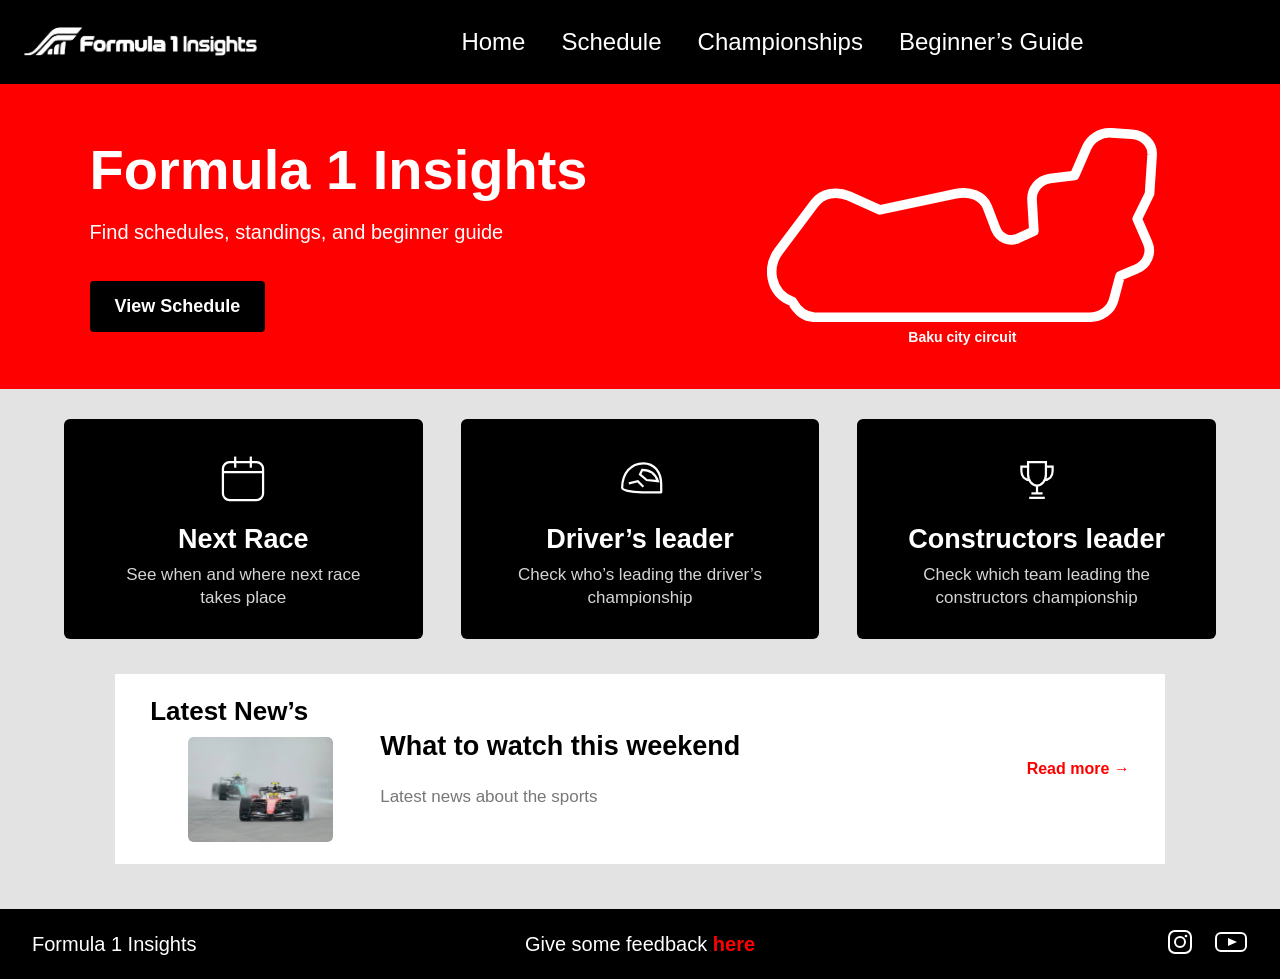
<file: index.html>
<!DOCTYPE html>
<html lang="en">
<head>
  <!--Shiv panchal
      ITEC 362-J10-->
  <meta charset="UTF-8">
  <meta name="viewport" content="width=device-width, initial-scale=1.0">
  <title>Formula 1 Insights</title>
  <link rel="stylesheet" href="style.css">
</head>

<body>

  <!-- Header -->
  <header class="site-header">

    <a class="logo" href="index.html">
      <img src="logo.png" alt="Formula 1 Insights">
    </a>

    <nav aria-label="Main navigation">
      <a class="active" href="index.html">Home</a>
      <a href="schedule.html">Schedule</a>
      <a href="championships.html">Championships</a>
      <a href="beginner-guide.html">Beginner’s Guide</a>
    </nav>

  </header>


  <!-- Main Content -->
  <main>

    <!-- Hero -->
    <section class="hero">

      <div class="hero-text">
        <h1>Formula 1 Insights</h1>

        <p>
          Find schedules, standings, and beginner guide
        </p>

        <a class="button button-dark" href="schedule.html">
          View Schedule
        </a>
      </div>


      <div class="hero-visual">

        <svg
          width="406"
          height="202"
          viewBox="0 0 406 202"
          fill="none"
          xmlns="http://www.w3.org/2000/svg"
        >
          <path
            d="M26.213 180.527C2.91256 171.574 -0.582505 144.716 12.6211 127.527L49.5134 78.4663C57.6686 67.7231 72.4255 65.2163 85.6291 70.946L117.473 85.2704L196.306 68.4393C211.451 65.2163 224.655 70.5879 229.315 82.0474L238.247 105.324C242.13 114.635 251.839 118.932 261.159 114.993L277.858 107.473L275.916 75.2433C275.139 64.142 282.906 54.4731 294.556 52.6825L320.187 49.4596L332.614 20.8109C336.885 10.7839 346.982 4.33797 358.632 5.05419L379.991 6.48662C392.03 7.20284 401.35 16.5136 400.961 27.615L398.243 68.4393L385.428 94.5812L396.301 119.649C400.961 130.392 395.525 142.21 384.263 146.865L367.564 154.027L360.962 178.737C358.244 189.48 347.759 197 335.332 197H49.9017C41.3583 197 32.8148 192.703 26.213 180.527Z"
            stroke="white"
            stroke-width="10"
            stroke-linecap="round"
            stroke-linejoin="round"
          />
        </svg>

        <p>Baku city circuit</p>

      </div>

    </section>


    <!-- Quick Update Cards -->
    <section class="quick-updates">

      <article class="info-card">

        <div class="card-icon">

          <!-- Calendar icon -->
          <svg
            width="52"
            height="52"
            viewBox="0 0 52 52"
            fill="none"
            xmlns="http://www.w3.org/2000/svg"
          >
            <rect
              x="8"
              y="10"
              width="36"
              height="34"
              rx="6"
              stroke="white"
              stroke-width="2"
            />
            <line
              x1="8"
              y1="19"
              x2="44"
              y2="19"
              stroke="white"
              stroke-width="2"
            />
            <line
              x1="19"
              y1="5"
              x2="19"
              y2="15"
              stroke="white"
              stroke-width="2"
            />
            <line
              x1="33"
              y1="5"
              x2="33"
              y2="15"
              stroke="white"
              stroke-width="2"
            />
          </svg>

        </div>

        <h2>Next Race</h2>

        <p>
          See when and where next race<br>
          takes place
        </p>

      </article>


      <article class="info-card">

        <div class="card-icon">

          <!-- Helmet icon -->
          <svg
            width="52"
            height="52"
            viewBox="0 0 52 52"
            fill="none"
            xmlns="http://www.w3.org/2000/svg"
          >
            <path
              d="M10 33C10 20 18 11 29 11C39 11 45 19 45 30V37H28C17 37 10 35 10 33Z"
              stroke="white"
              stroke-width="2"
              stroke-linejoin="round"
            />
            <path
              d="M28 17C35 17 40 21 42 27L32 26L26 21L28 17Z"
              stroke="white"
              stroke-width="2"
            />
            <path
              d="M16 29L24 27L29 32"
              stroke="white"
              stroke-width="2"
            />
          </svg>

        </div>

        <h2>Driver’s leader</h2>

        <p>
          Check who’s leading the driver’s<br>
          championship
        </p>

      </article>


      <article class="info-card">

        <div class="card-icon">

          <!-- Trophy icon -->
          <svg
            width="52"
            height="52"
            viewBox="0 0 52 52"
            fill="none"
            xmlns="http://www.w3.org/2000/svg"
          >
            <path
              d="M18 10H34V21C34 27 30 31 26 31C22 31 18 27 18 21V10Z"
              stroke="white"
              stroke-width="2"
            />

            <path
              d="M18 14H12V18C12 23 15 26 20 26"
              stroke="white"
              stroke-width="2"
            />

            <path
              d="M34 14H40V18C40 23 37 26 32 26"
              stroke="white"
              stroke-width="2"
            />

            <path
              d="M26 31V38"
              stroke="white"
              stroke-width="2"
            />

            <path
              d="M19 42H33"
              stroke="white"
              stroke-width="2"
            />

            <path
              d="M21 38H31"
              stroke="white"
              stroke-width="2"
            />
          </svg>

        </div>

        <h2>Constructors leader</h2>

        <p>
          Check which team leading the<br>
          constructors championship
        </p>

      </article>

    </section>


    <!-- Latest News -->
    <section class="latest-news">

      <div class="news-heading">
        <h2>Latest New’s</h2>

        <div class="news-image">
  <img src="latest-news.jpg" alt="Formula 1 latest news">
</div>
      </div>


      <div class="news-content">

        <h2>What to watch this weekend</h2>

        <p>
          Latest news about the sports
        </p>

      </div>


      <a class="read-more" href="https://www.the-race.com/formula-1/f1-drivers-blast-horrible-malaysia-formation-lap/" target="_blank">
        Read more &rarr;
      </a>

    </section>

  </main>


  <!-- Footer -->
  <footer class="site-footer">

    <div class="footer-brand">
      Formula 1 Insights
    </div>

    <div class="footer-feedback">
      Give some feedback
      <a href="feedback.html">here</a>
    </div>

    <div class="social-icons">

      <!-- Instagram -->
      <a href="#" aria-label="Instagram">
        <svg
          width="28"
          height="28"
          viewBox="0 0 28 28"
          fill="none"
          xmlns="http://www.w3.org/2000/svg"
        >
          <rect
            x="3"
            y="3"
            width="22"
            height="22"
            rx="6"
            stroke="white"
            stroke-width="2"
          />
          <circle
            cx="14"
            cy="14"
            r="5"
            stroke="white"
            stroke-width="2"
          />
          <circle
            cx="20"
            cy="8"
            r="1.3"
            fill="white"
          />
        </svg>
      </a>


      <!-- YouTube -->
      <a href="#" aria-label="YouTube">
        <svg
          width="34"
          height="28"
          viewBox="0 0 34 28"
          fill="none"
          xmlns="http://www.w3.org/2000/svg"
        >
          <rect
            x="2"
            y="5"
            width="30"
            height="18"
            rx="5"
            stroke="white"
            stroke-width="2"
          />

          <path
            d="M14 10L23 14L14 18V10Z"
            fill="white"
          />

        </svg>
      </a>

    </div>

  </footer>

</body>
</html>
</file>
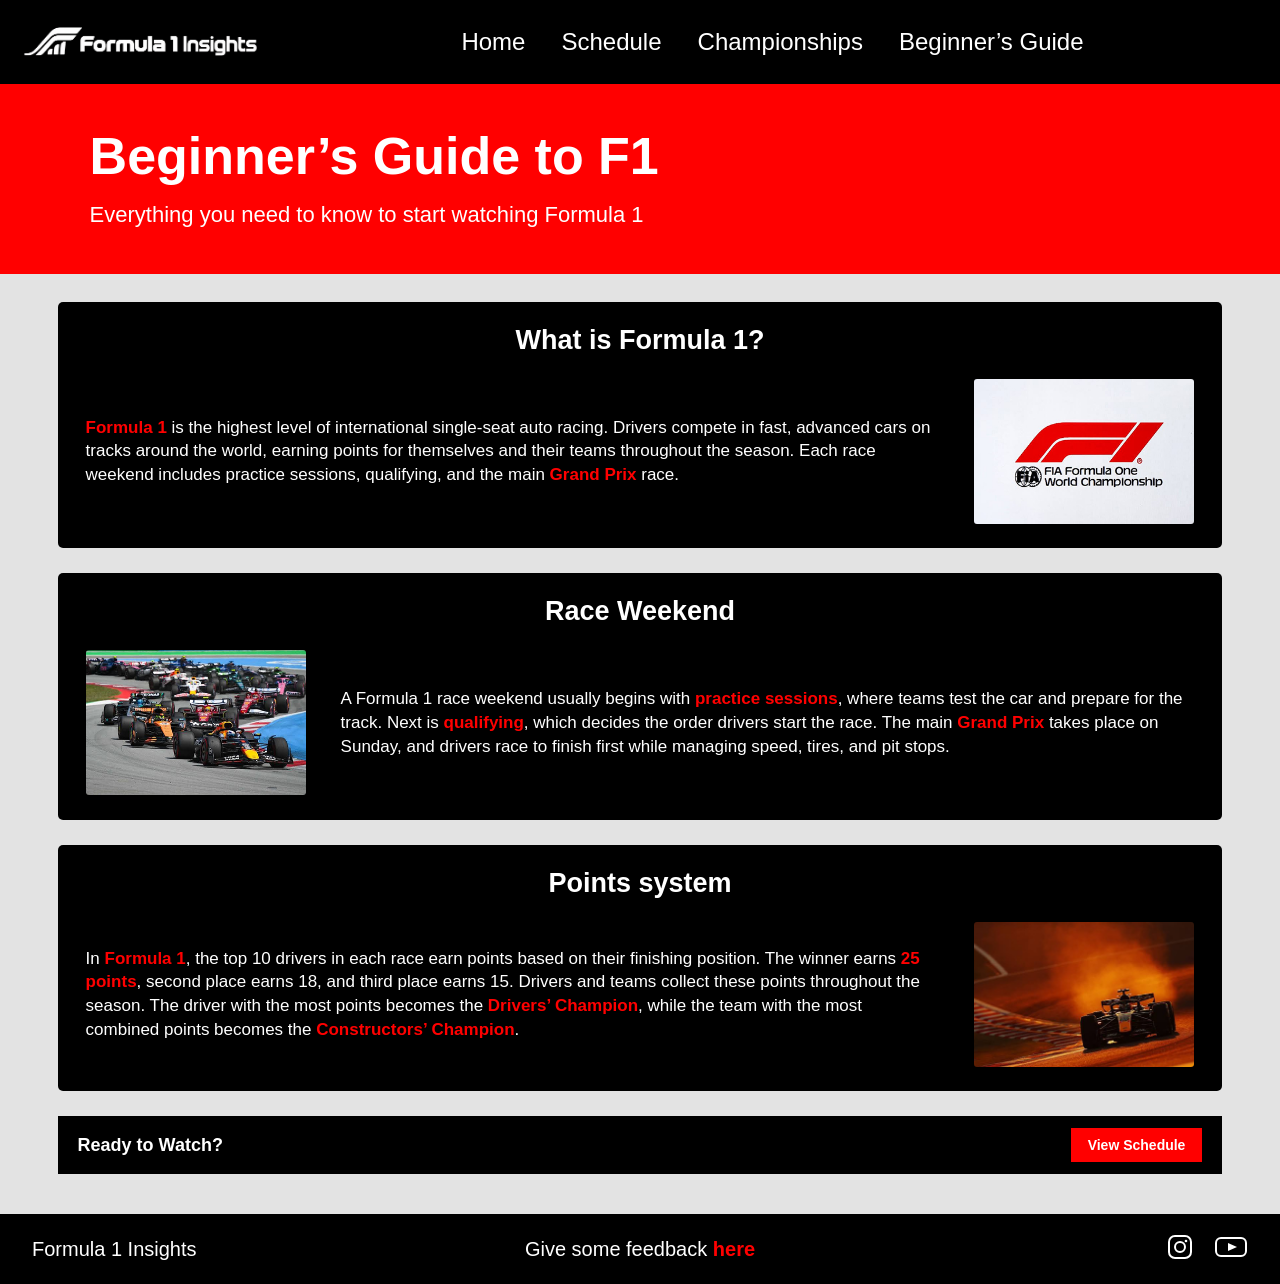
<file: beginner-guide.html>
<!DOCTYPE html>
<html lang="en">
<head>
    <!--Shiv panchal
      ITEC 362-J10-->
  <meta charset="UTF-8">
  <meta name="viewport" content="width=device-width, initial-scale=1.0">
  <title>Beginner's Guide | Formula 1 Insights</title>
  <link rel="stylesheet" href="style.css">
</head>

<body>

  <!-- Header -->
  <header class="site-header">

    <a class="logo" href="index.html">
      <img src="logo.png" alt="Formula 1 Insights">
    </a>

    <nav aria-label="Main navigation">
      <a href="index.html">Home</a>
      <a href="schedule.html">Schedule</a>
      <a href="championships.html">Championships</a>
      <a class="active" href="beginner-guide.html">Beginner’s Guide</a>
    </nav>

  </header>


  <main>

    <!-- Page Header -->
    <section class="guide-hero">
      <h1>Beginner’s Guide to F1</h1>
      <p>Everything you need to know to start watching Formula 1</p>
    </section>


    <!-- Guide Content -->
    <section class="guide-section">

      <!-- What is Formula 1 -->
      <article class="guide-card">

        <h2>What is Formula 1?</h2>

        <div class="guide-content">

          <div class="guide-text">
            <p>
              <span class="red-text">Formula 1</span> is the highest level of
              international single-seat auto racing. Drivers compete in fast,
              advanced cars on tracks around the world, earning points for
              themselves and their teams throughout the season.
              Each race weekend includes practice sessions, qualifying,
              and the main <span class="red-text">Grand Prix</span> race.
            </p>
          </div>

          <div class="guide-image">
            <img src="f1-racing.jpg" alt="Formula 1 car racing">
          </div>

        </div>

      </article>


      <!-- Race Weekend -->
      <article class="guide-card">

        <h2>Race Weekend</h2>

        <div class="guide-content reverse">

          <div class="guide-image">
            <img src="race-weekend.jpg" alt="Formula 1 race cars">
          </div>

          <div class="guide-text">
            <p>
              A Formula 1 race weekend usually begins with
              <span class="red-text">practice sessions</span>, where teams
              test the car and prepare for the track. Next is
              <span class="red-text">qualifying</span>, which decides the
              order drivers start the race. The main
              <span class="red-text">Grand Prix</span> takes place on Sunday,
              and drivers race to finish first while managing speed, tires,
              and pit stops.
            </p>
          </div>

        </div>

      </article>


      <!-- Points System -->
      <article class="guide-card">

        <h2>Points system</h2>

        <div class="guide-content">

          <div class="guide-text">
            <p>
              In <span class="red-text">Formula 1</span>, the top 10 drivers
              in each race earn points based on their finishing position.
              The winner earns <span class="red-text">25 points</span>,
              second place earns 18, and third place earns 15.
              Drivers and teams collect these points throughout the season.
              The driver with the most points becomes the
              <span class="red-text">Drivers’ Champion</span>, while the team
              with the most combined points becomes the
              <span class="red-text">Constructors’ Champion</span>.
            </p>
          </div>

          <div class="guide-image">
            <img src="f1-points.jpg" alt="Formula 1 race car">
          </div>

        </div>

      </article>


      <!-- Ready to Watch -->
      <div class="ready-card">

        <h2>Ready to Watch?</h2>

        <a href="schedule.html">View Schedule</a>

      </div>

    </section>

  </main>


  <!-- Footer -->
  <footer class="site-footer">

    <div class="footer-brand">
      Formula 1 Insights
    </div>

    <div class="footer-feedback">
      Give some feedback
      <a href="feedback.html">here</a>
    </div>

    <div class="social-icons">

      <!-- Instagram -->
      <a href="#" aria-label="Instagram">
        <svg width="28" height="28" viewBox="0 0 28 28" fill="none">
          <rect
            x="3"
            y="3"
            width="22"
            height="22"
            rx="6"
            stroke="white"
            stroke-width="2"
          />
          <circle
            cx="14"
            cy="14"
            r="5"
            stroke="white"
            stroke-width="2"
          />
          <circle
            cx="20"
            cy="8"
            r="1.3"
            fill="white"
          />
        </svg>
      </a>

      <!-- YouTube -->
      <a href="#" aria-label="YouTube">
        <svg width="34" height="28" viewBox="0 0 34 28" fill="none">
          <rect
            x="2"
            y="5"
            width="30"
            height="18"
            rx="5"
            stroke="white"
            stroke-width="2"
          />

          <path
            d="M14 10L23 14L14 18V10Z"
            fill="white"
          />
        </svg>
      </a>

    </div>

  </footer>

</body>
</html>
</file>
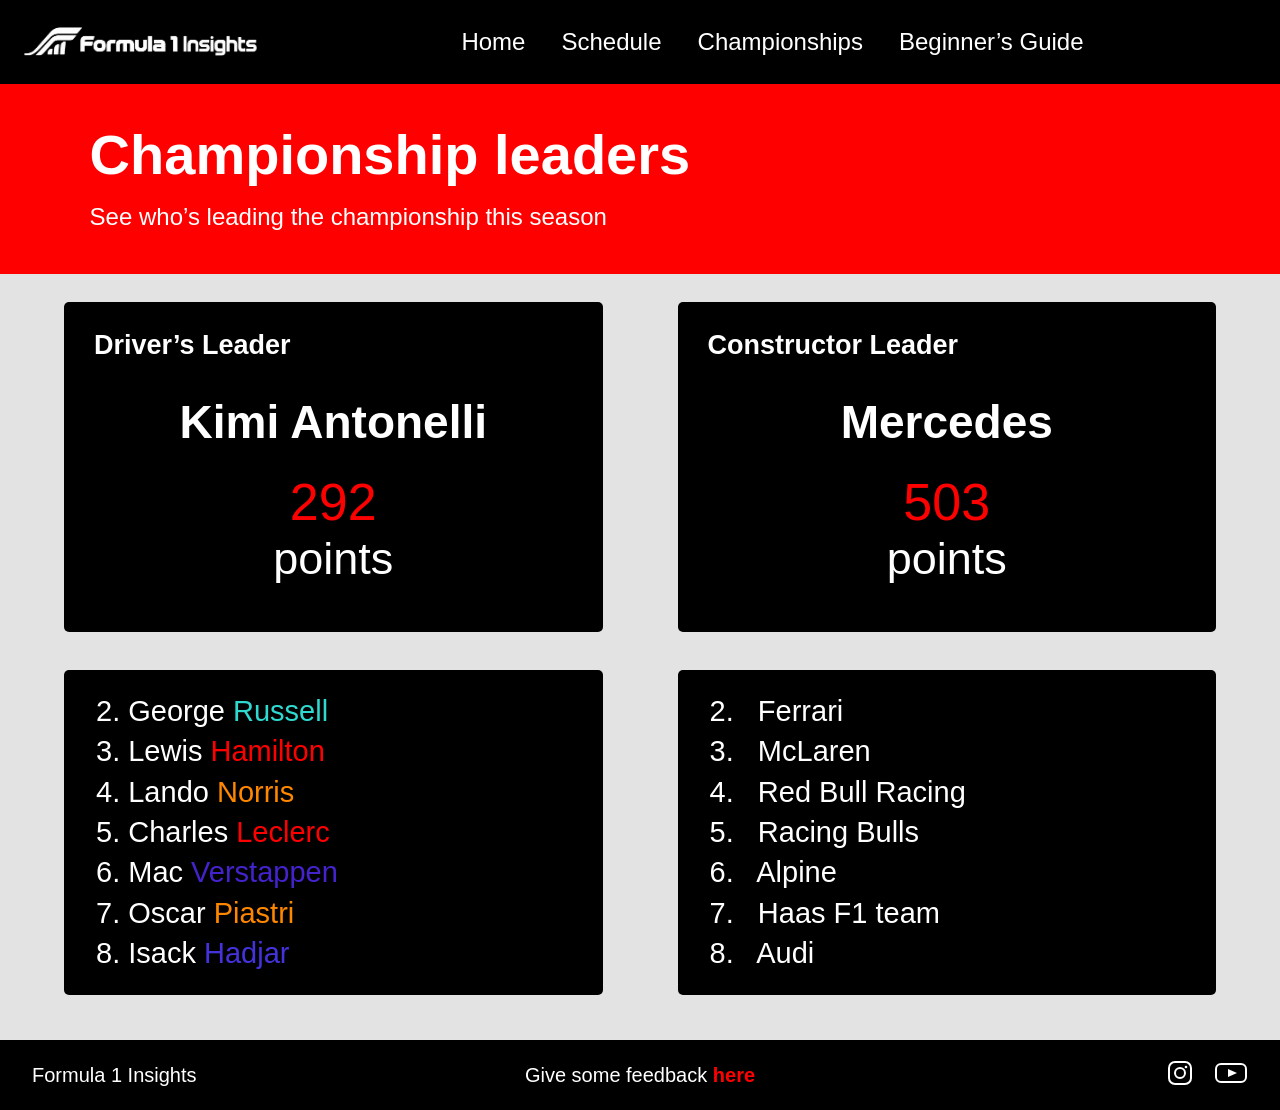
<file: championship.html>
<!DOCTYPE html>
<html lang="en">
<head>
  <meta charset="UTF-8">
  <meta name="viewport" content="width=device-width, initial-scale=1.0">
  <title>Championship Leaders | Formula 1 Insights</title>
  <link rel="stylesheet" href="style.css">
</head>

<body>

  <!-- Header -->
  <header class="site-header">

    <a class="logo" href="index.html">
      <img src="logo.png" alt="Formula 1 Insights">
    </a>

    <nav aria-label="Main navigation">
      <a href="index.html">Home</a>
      <a href="schedule.html">Schedule</a>
      <a class="active" href="championships.html">Championships</a>
      <a href="beginner-guide.html">Beginner’s Guide</a>
    </nav>

  </header>


  <main>

    <!-- Championship Heading -->
    <section class="championship-hero">
      <h1>Championship leaders</h1>
      <p>See who’s leading the championship this season</p>
    </section>


    <!-- Championship Content -->
    <section class="championship-section">

      <!-- DRIVERS -->
      <div class="championship-column">

        <div class="leader-card">

          <h2>Driver’s Leader</h2>

          <h3>Kimi Antonelli</h3>

          <div class="leader-points">
            <span>292</span>
            <p>points</p>
          </div>

        </div>


        <div class="standings-card">

          <p>2. George <span class="russell">Russell</span></p>

          <p>3. Lewis <span class="hamilton">Hamilton</span></p>

          <p>4. Lando <span class="norris">Norris</span></p>

          <p>5. Charles <span class="leclerc">Leclerc</span></p>

          <p>6. Mac <span class="verstappen">Verstappen</span></p>

          <p>7. Oscar <span class="piastri">Piastri</span></p>

          <p>8. Isack <span class="hadjar">Hadjar</span></p>

        </div>

      </div>


      <!-- CONSTRUCTORS -->
      <div class="championship-column">

        <div class="leader-card">

          <h2>Constructor Leader</h2>

          <h3>Mercedes</h3>

          <div class="leader-points">
            <span>503</span>
            <p>points</p>
          </div>

        </div>


        <div class="standings-card">

          <p>2. &nbsp; Ferrari</p>
          <p>3. &nbsp; McLaren</p>
          <p>4. &nbsp; Red Bull Racing</p>
          <p>5. &nbsp; Racing Bulls</p>
          <p>6. &nbsp; Alpine</p>
          <p>7. &nbsp; Haas F1 team</p>
          <p>8. &nbsp; Audi</p>

        </div>

      </div>

    </section>

  </main>


  <!-- Footer -->
  <footer class="site-footer">

    <div class="footer-brand">
      Formula 1 Insights
    </div>

    <div class="footer-feedback">
      Give some feedback
      <a href="feedback.html">here</a>
    </div>

    <div class="social-icons">

      <a href="#" aria-label="Instagram">
        <svg width="28" height="28" viewBox="0 0 28 28" fill="none">
          <rect
            x="3"
            y="3"
            width="22"
            height="22"
            rx="6"
            stroke="white"
            stroke-width="2"
          />
          <circle
            cx="14"
            cy="14"
            r="5"
            stroke="white"
            stroke-width="2"
          />
          <circle
            cx="20"
            cy="8"
            r="1.3"
            fill="white"
          />
        </svg>
      </a>

      <a href="#" aria-label="YouTube">
        <svg width="34" height="28" viewBox="0 0 34 28" fill="none">
          <rect
            x="2"
            y="5"
            width="30"
            height="18"
            rx="5"
            stroke="white"
            stroke-width="2"
          />

          <path
            d="M14 10L23 14L14 18V10Z"
            fill="white"
          />
        </svg>
      </a>

    </div>

  </footer>

</body>
</html>
</file>
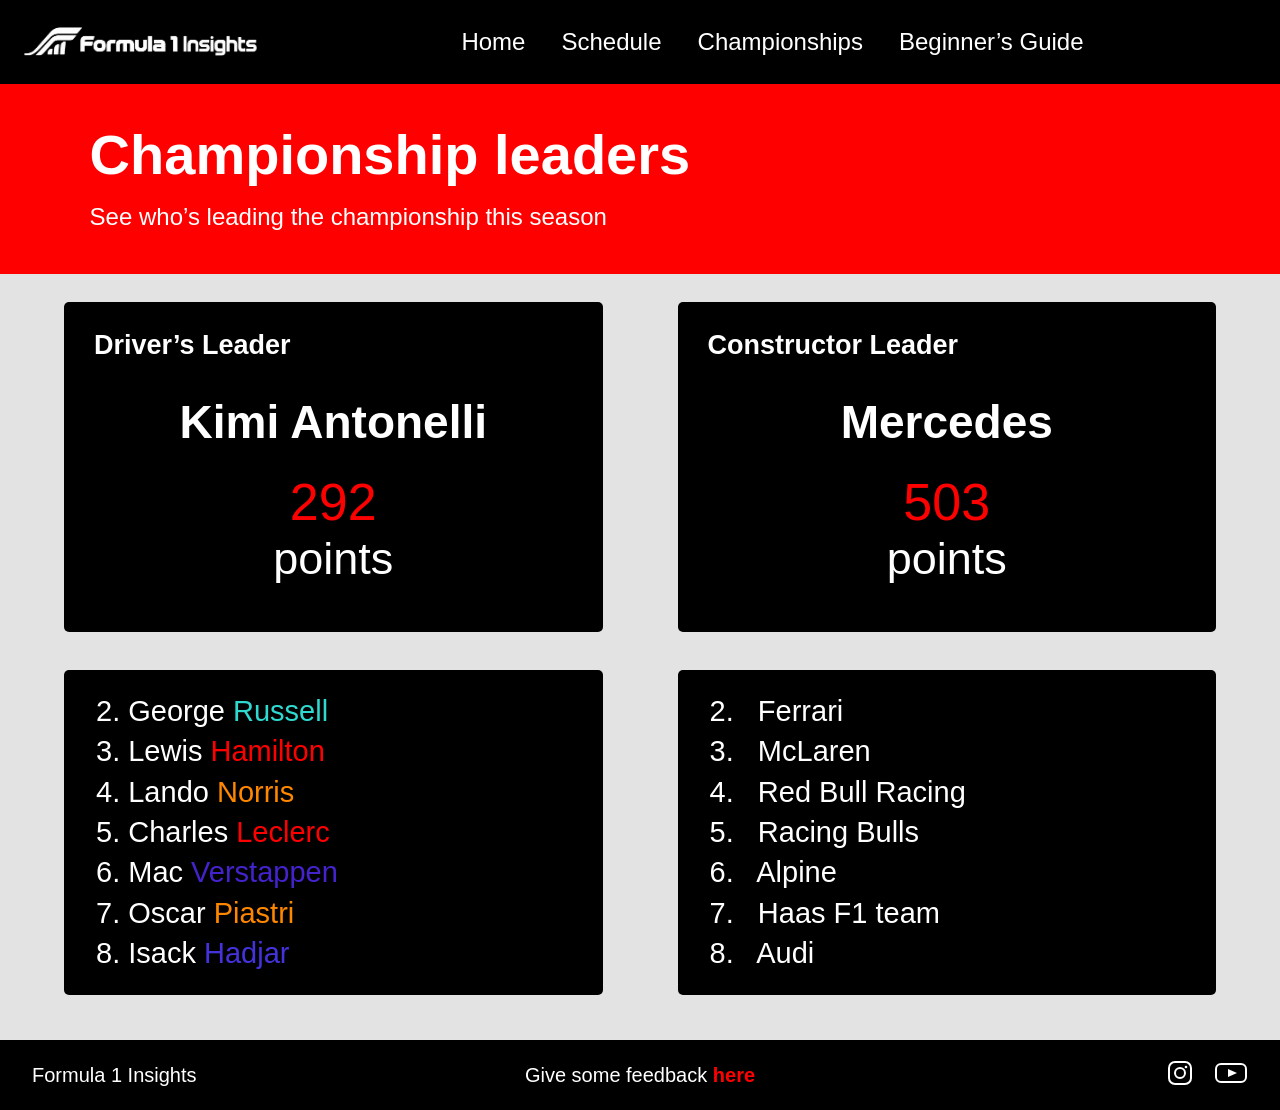
<file: championships.html>
<!DOCTYPE html>
<html lang="en">
<head>
    <!--Shiv panchal
      ITEC 362-J10-->
  <meta charset="UTF-8">
  <meta name="viewport" content="width=device-width, initial-scale=1.0">
  <title>Championship Leaders | Formula 1 Insights</title>
  <link rel="stylesheet" href="style.css">
</head>

<body>

  <!-- Header -->
  <header class="site-header">

    <a class="logo" href="index.html">
      <img src="logo.png" alt="Formula 1 Insights">
    </a>

    <nav aria-label="Main navigation">
      <a href="index.html">Home</a>
      <a href="schedule.html">Schedule</a>
      <a class="active" href="championships.html">Championships</a>
      <a href="beginner-guide.html">Beginner’s Guide</a>
    </nav>

  </header>


  <main>

    <!-- Championship Heading -->
    <section class="championship-hero">
      <h1>Championship leaders</h1>
      <p>See who’s leading the championship this season</p>
    </section>


    <!-- Championship Content -->
    <section class="championship-section">

      <!-- DRIVERS -->
      <div class="championship-column">

        <div class="leader-card">

          <h2>Driver’s Leader</h2>

          <h3>Kimi Antonelli</h3>

          <div class="leader-points">
            <span>292</span>
            <p>points</p>
          </div>

        </div>


        <div class="standings-card">

          <p>2. George <span class="russell">Russell</span></p>

          <p>3. Lewis <span class="hamilton">Hamilton</span></p>

          <p>4. Lando <span class="norris">Norris</span></p>

          <p>5. Charles <span class="leclerc">Leclerc</span></p>

          <p>6. Mac <span class="verstappen">Verstappen</span></p>

          <p>7. Oscar <span class="piastri">Piastri</span></p>

          <p>8. Isack <span class="hadjar">Hadjar</span></p>

        </div>

      </div>


      <!-- CONSTRUCTORS -->
      <div class="championship-column">

        <div class="leader-card">

          <h2>Constructor Leader</h2>

          <h3>Mercedes</h3>

          <div class="leader-points">
            <span>503</span>
            <p>points</p>
          </div>

        </div>


        <div class="standings-card">

          <p>2. &nbsp; Ferrari</p>
          <p>3. &nbsp; McLaren</p>
          <p>4. &nbsp; Red Bull Racing</p>
          <p>5. &nbsp; Racing Bulls</p>
          <p>6. &nbsp; Alpine</p>
          <p>7. &nbsp; Haas F1 team</p>
          <p>8. &nbsp; Audi</p>

        </div>

      </div>

    </section>

  </main>


  <!-- Footer -->
  <footer class="site-footer">

    <div class="footer-brand">
      Formula 1 Insights
    </div>

    <div class="footer-feedback">
      Give some feedback
      <a href="feedback.html">here</a>
    </div>

    <div class="social-icons">

      <a href="#" aria-label="Instagram">
        <svg width="28" height="28" viewBox="0 0 28 28" fill="none">
          <rect
            x="3"
            y="3"
            width="22"
            height="22"
            rx="6"
            stroke="white"
            stroke-width="2"
          />
          <circle
            cx="14"
            cy="14"
            r="5"
            stroke="white"
            stroke-width="2"
          />
          <circle
            cx="20"
            cy="8"
            r="1.3"
            fill="white"
          />
        </svg>
      </a>

      <a href="#" aria-label="YouTube">
        <svg width="34" height="28" viewBox="0 0 34 28" fill="none">
          <rect
            x="2"
            y="5"
            width="30"
            height="18"
            rx="5"
            stroke="white"
            stroke-width="2"
          />

          <path
            d="M14 10L23 14L14 18V10Z"
            fill="white"
          />
        </svg>
      </a>

    </div>

  </footer>

</body>
</html>
</file>
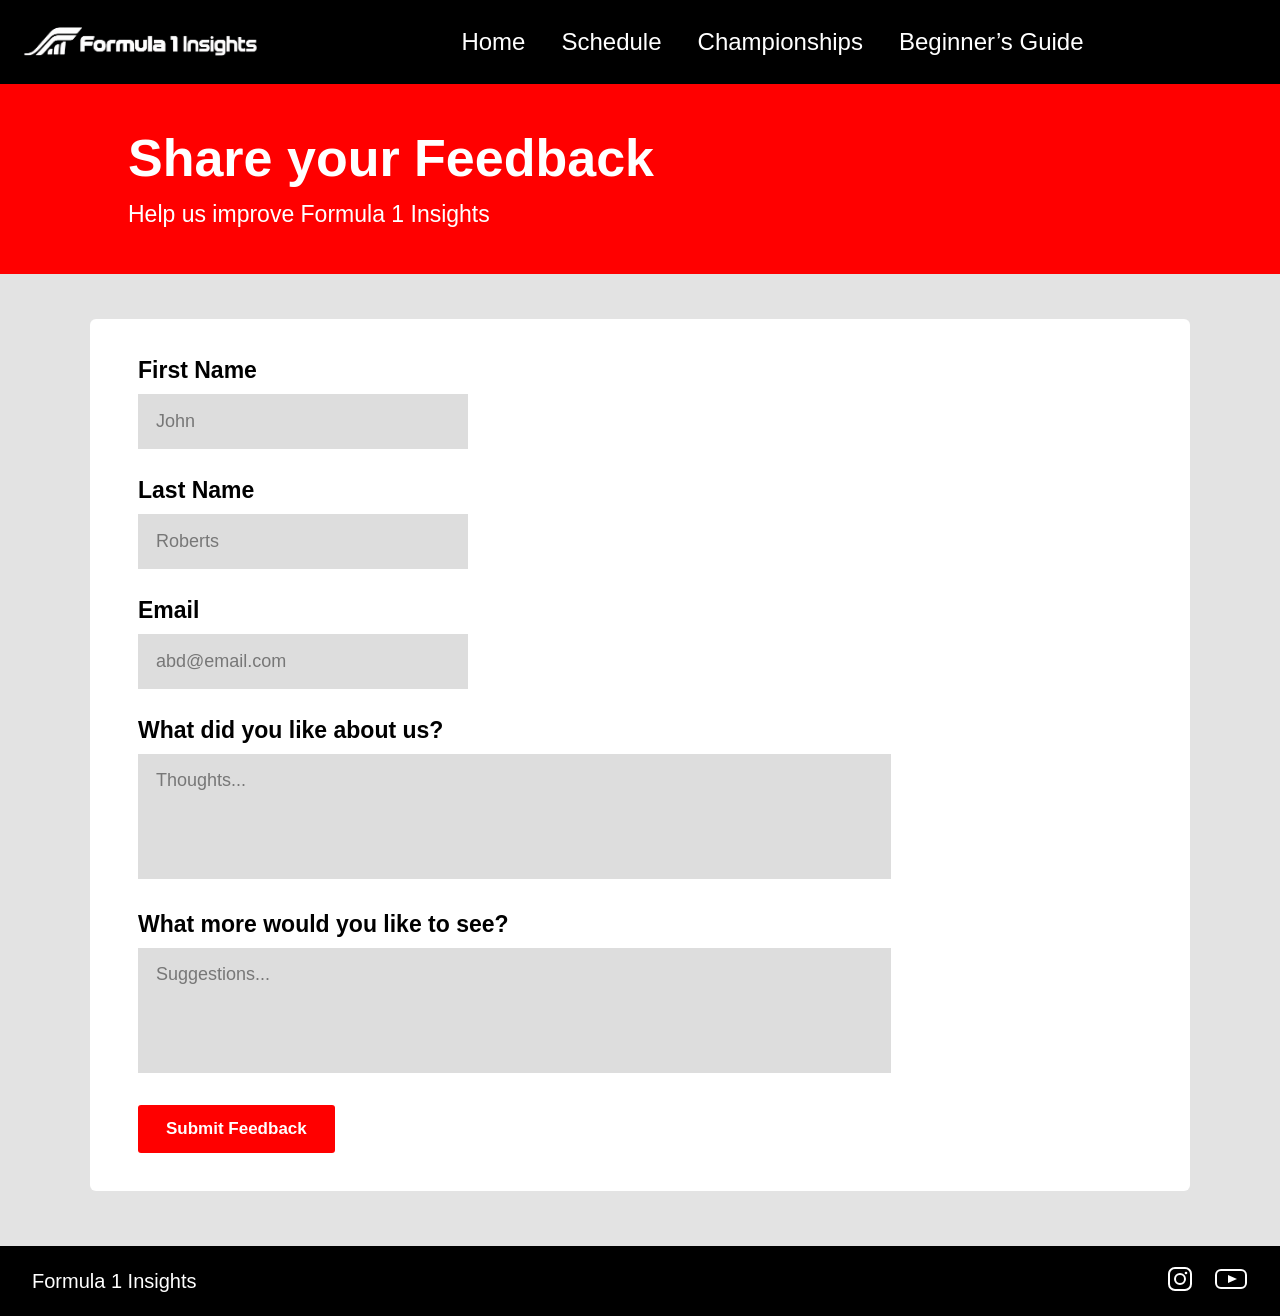
<file: feedback.html>
<!DOCTYPE html>
<html lang="en">
<head>
    <!--Shiv panchal
      ITEC 362-J10-->
  <meta charset="UTF-8">
  <meta name="viewport" content="width=device-width, initial-scale=1.0">
  <title>Feedback | Formula 1 Insights</title>
  <link rel="stylesheet" href="style.css">
</head>

<body>

  <!-- Header -->
  <header class="site-header">

    <a class="logo" href="index.html">
      <img src="logo.png" alt="Formula 1 Insights">
    </a>

    <nav aria-label="Main navigation">
      <a href="index.html">Home</a>
      <a href="schedule.html">Schedule</a>
      <a href="championships.html">Championships</a>
      <a href="beginner-guide.html">Beginner’s Guide</a>
    </nav>

  </header>


  <main>

    <!-- Feedback Header -->
    <section class="feedback-hero">

      <h1>Share your Feedback</h1>

      <p>Help us improve Formula 1 Insights</p>

    </section>


    <!-- Feedback Form -->
    <section class="feedback-section">

      <form class="feedback-form">

        <!-- First Name -->
        <div class="form-group short-field">

          <label for="first-name">First Name</label>

          <input
            type="text"
            id="first-name"
            name="first-name"
            placeholder="John"
          >

        </div>


        <!-- Last Name -->
        <div class="form-group short-field">

          <label for="last-name">Last Name</label>

          <input
            type="text"
            id="last-name"
            name="last-name"
            placeholder="Roberts"
          >

        </div>


        <!-- Email -->
        <div class="form-group short-field">

          <label for="email">Email</label>

          <input
            type="email"
            id="email"
            name="email"
            placeholder="abd@email.com"
          >

        </div>


        <!-- What did you like? -->
        <div class="form-group">

          <label for="likes">
            What did you like about us?
          </label>

          <textarea
            id="likes"
            name="likes"
            placeholder="Thoughts..."
          ></textarea>

        </div>


        <!-- Suggestions -->
        <div class="form-group">

          <label for="suggestions">
            What more would you like to see?
          </label>

          <textarea
            id="suggestions"
            name="suggestions"
            placeholder="Suggestions..."
          ></textarea>

        </div>


        <!-- Submit -->
        <button class="feedback-submit" type="submit">
          Submit Feedback
        </button>

      </form>

    </section>

  </main>


  <!-- Footer -->
  <footer class="site-footer">

    <div class="footer-brand">
      Formula 1 Insights
    </div>

    <div></div>

    <div class="social-icons">

      <!-- Instagram -->
      <a href="#" aria-label="Instagram">
        <svg width="28" height="28" viewBox="0 0 28 28" fill="none">
          <rect
            x="3"
            y="3"
            width="22"
            height="22"
            rx="6"
            stroke="white"
            stroke-width="2"
          />

          <circle
            cx="14"
            cy="14"
            r="5"
            stroke="white"
            stroke-width="2"
          />

          <circle
            cx="20"
            cy="8"
            r="1.3"
            fill="white"
          />
        </svg>
      </a>


      <!-- YouTube -->
      <a href="#" aria-label="YouTube">
        <svg width="34" height="28" viewBox="0 0 34 28" fill="none">

          <rect
            x="2"
            y="5"
            width="30"
            height="18"
            rx="5"
            stroke="white"
            stroke-width="2"
          />

          <path
            d="M14 10L23 14L14 18V10Z"
            fill="white"
          />

        </svg>
      </a>

    </div>

  </footer>

</body>
</html>
</file>
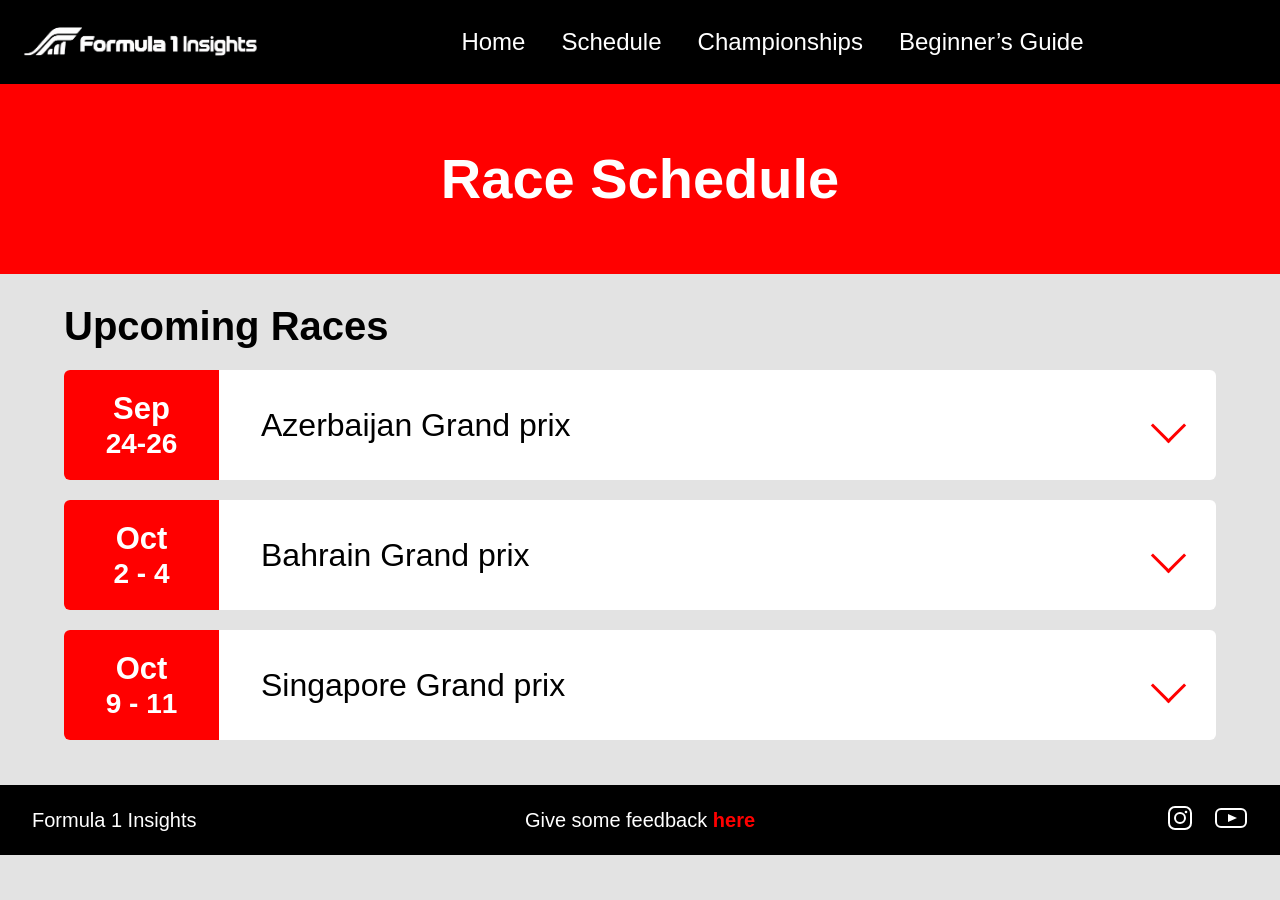
<file: schedule.html>
<!DOCTYPE html>
<html lang="en">
<head>
  <!--Shiv panchal
      ITEC 362-J10-->
  <meta charset="UTF-8">
  <meta name="viewport" content="width=device-width, initial-scale=1.0">
  <title>Race Schedule | Formula 1 Insights</title>
  <link rel="stylesheet" href="style.css">
</head>

<body>

  <!-- Header -->
  <header class="site-header">

    <a class="logo" href="index.html">
      <img src="logo.png" alt="Formula 1 Insights">
    </a>

    <nav aria-label="Main navigation">
      <a href="index.html">Home</a>
      <a class="active" href="schedule.html">Schedule</a>
      <a href="championships.html">Championships</a>
      <a href="beginner-guide.html">Beginner’s Guide</a>
    </nav>

  </header>


  <!-- Main Content -->
  <main>

    <!-- Page title -->
    <section class="schedule-hero">
      <h1>Race Schedule</h1>
    </section>


    <!-- Race Schedule -->
    <section class="schedule-section">

  <h2>Upcoming Races</h2>

  <div class="race-list">

    <!-- Azerbaijan Grand Prix -->
    <details class="race-card">
      <summary class="race-top">

        <div class="race-date">
          <span>Sep</span>
          <strong>24-26</strong>
        </div>

        <div class="race-name">
          <h3>Azerbaijan Grand prix</h3>
        </div>

        <div class="race-arrow"></div>

      </summary>

      <div class="race-details">

        <div class="session">
          <strong>Practice 1</strong>
          <span>Sep 24 &nbsp; 9:30 AM</span>
        </div>

        <div class="session">
          <strong>Practice 2</strong>
          <span>Sep 25 &nbsp; 1:00 PM</span>
        </div>

        <div class="session">
          <strong>Qualifying</strong>
          <span>Sep 25 &nbsp; 5:00 PM</span>
        </div>

        <div class="session">
          <strong>Race</strong>
          <span>Sep 26 &nbsp; 3:00 PM</span>
        </div>

      </div>
    </details>


    <!-- Bahrain Grand Prix -->
    <details class="race-card">
      <summary class="race-top">

        <div class="race-date">
          <span>Oct</span>
          <strong>2 - 4</strong>
        </div>

        <div class="race-name">
          <h3>Bahrain Grand prix</h3>
        </div>

        <div class="race-arrow"></div>

      </summary>

      <div class="race-details">

        <div class="session">
          <strong>Practice 1</strong>
          <span>Oct 2 &nbsp; 10:30 AM</span>
        </div>

        <div class="session">
          <strong>Practice 2</strong>
          <span>Oct 2 &nbsp; 2:00 PM</span>
        </div>

        <div class="session">
          <strong>Qualifying</strong>
          <span>Oct 3 &nbsp; 5:00 PM</span>
        </div>

        <div class="session">
          <strong>Race</strong>
          <span>Oct 4 &nbsp; 3:00 PM</span>
        </div>

      </div>
    </details>


    <!-- Singapore Grand Prix -->
    <details class="race-card">
      <summary class="race-top">

        <div class="race-date">
          <span>Oct</span>
          <strong>9 - 11</strong>
        </div>

        <div class="race-name">
          <h3>Singapore Grand prix</h3>
        </div>

        <div class="race-arrow"></div>

      </summary>

      <div class="race-details">

        <div class="session">
          <strong>Practice 1</strong>
          <span>Oct 9 &nbsp; 4:30 AM</span>
        </div>

        <div class="session">
          <strong>Practice 2</strong>
          <span>Oct 9 &nbsp; 8:00 AM</span>
        </div>

        <div class="session">
          <strong>Qualifying</strong>
          <span>Oct 10 &nbsp; 8:00 AM</span>
        </div>

        <div class="session">
          <strong>Race</strong>
          <span>Oct 11 &nbsp; 7:00 AM</span>
        </div>

      </div>
    </details>

  </div>

</section>

  </main>


  <!-- Footer -->
  <footer class="site-footer">

    <div class="footer-brand">
      Formula 1 Insights
    </div>

    <div class="footer-feedback">
      Give some feedback
      <a href="feedback.html">here</a>
    </div>

    <div class="social-icons">

      <!-- Instagram -->
      <a href="#" aria-label="Instagram">
        <svg
          width="28"
          height="28"
          viewBox="0 0 28 28"
          fill="none"
          xmlns="http://www.w3.org/2000/svg"
        >
          <rect
            x="3"
            y="3"
            width="22"
            height="22"
            rx="6"
            stroke="white"
            stroke-width="2"
          />
          <circle
            cx="14"
            cy="14"
            r="5"
            stroke="white"
            stroke-width="2"
          />
          <circle
            cx="20"
            cy="8"
            r="1.3"
            fill="white"
          />
        </svg>
      </a>


      <!-- YouTube -->
      <a href="#" aria-label="YouTube">
        <svg
          width="34"
          height="28"
          viewBox="0 0 34 28"
          fill="none"
          xmlns="http://www.w3.org/2000/svg"
        >
          <rect
            x="2"
            y="5"
            width="30"
            height="18"
            rx="5"
            stroke="white"
            stroke-width="2"
          />

          <path
            d="M14 10L23 14L14 18V10Z"
            fill="white"
          />
        </svg>
      </a>

    </div>

  </footer>

</body>
</html>
</file>
<file: style.css>
/* ================================
   General
================================ */
/*Shiv panchal
  ITEC 362-J10 */

:root {
  --red: #ff0000;
  --black: #000000;
  --white: #ffffff;
  --page-gray: #e3e3e3;
  --light-text: #d0d0d0;
}

* {
  box-sizing: border-box;
}

body {
  margin: 0;
  background: var(--page-gray);
  color: var(--black);
  font-family: Arial, Helvetica, sans-serif;
}


/* ================================
   Header
================================ */

.site-header {
  height: 84px;
  display: flex;
  align-items: center;

  padding: 0 18px;

  background: var(--black);
  color: var(--white);
}

.logo {
  display: flex;
  align-items: center;

  width: 265px;
  height: 100%;
}

.logo img {
  width: 245px;
  height: auto;
  display: block;
}


/* Navigation */

nav {
  display: flex;
  align-items: center;
  justify-content: center;

  gap: 36px;

  flex: 1;
  height: 100%;
}

nav a {
  display: flex;
  align-items: center;

  height: 100%;

  color: var(--white);
  text-decoration: none;

  font-size: 24px;
  font-weight: 400;

  white-space: nowrap;
}

nav a:hover,
nav a.active {
  color: var(--white);
}


/* =================================
   HOME PAGE - LARGER SIZING
================================= */

/* Hero */

.hero {
  min-height: 360px;

  display: flex;
  align-items: center;
  justify-content: space-between;

  padding: 45px 7%;

  background: var(--red);
  color: var(--white);
}

.hero-text {
  max-width: 650px;
}

.hero h1 {
  margin: 0;

  font-size: 60px;
  line-height: 1.05;
  font-weight: 700;
}

.hero-text p {
  margin: 18px 0 38px;

  font-size: 22px;
  line-height: 1.4;
}


/* View Schedule button */

.hero .button {
  padding: 15px 25px;

  font-size: 18px;
  font-weight: 700;
}


/* Baku circuit */

.hero-visual {
  width: 420px;

  display: flex;
  flex-direction: column;
  align-items: center;

  margin-right: 2%;
}

.hero-visual svg {
  width: 100%;
  height: auto;
}

.hero-visual p {
  margin: 8px 0 0;

  font-size: 15px;
  font-weight: 700;
}


/* =================================
   HOME CARDS
================================= */

.quick-updates {
  display: grid;
  grid-template-columns: repeat(3, 1fr);

  gap: 45px;

  padding: 35px 5%;
}

.info-card {
  min-height: 235px;

  display: flex;
  flex-direction: column;
  align-items: center;
  justify-content: center;

  padding: 25px;

  background: var(--black);
  color: var(--white);

  border-radius: 6px;

  text-align: center;
}

.card-icon {
  height: 75px;

  display: flex;
  align-items: center;
  justify-content: center;
}

.card-icon svg {
  width: 65px;
  height: 65px;
}

.info-card h2 {
  margin: 12px 0 10px;

  font-size: 28px;
  line-height: 1.2;
}

.info-card p {
  margin: 0;

  font-size: 17px;
  line-height: 1.4;

  color: #d5d5d5;
}


/* =================================
   HOME LATEST NEWS
================================= */

.latest-news {
  width: 90%;
  max-width: 1200px;
  min-height: 190px;

  margin: 5px auto 45px;

  display: grid;
  grid-template-columns: 250px 1fr 170px;
  align-items: center;

  padding: 25px 40px;

  background: var(--white);
}

.news-heading h2 {
  margin: 0 0 10px;

  font-size: 27px;
  font-weight: 700;
}

.news-image {
  width: 150px;
  height: 110px;

  margin: 0 auto;

  overflow: hidden;

  border-radius: 5px;
}

.news-image img {
  width: 100%;
  height: 100%;

  object-fit: cover;
}

.news-content {
  padding-left: 15px;
}

.news-content h2 {
  margin: 0 0 25px;

  font-size: 28px;
  font-weight: 700;
}

.news-content p {
  margin: 0;

  color: #777777;

  font-size: 17px;
}

.read-more {
  justify-self: end;

  color: var(--red);

  font-size: 17px;
  font-weight: 700;

  text-decoration: none;
}


/* =================================
   HOME MOBILE
================================= */

@media (max-width: 900px) {

  .hero {
    min-height: auto;

    flex-direction: column;
    align-items: flex-start;

    gap: 35px;

    padding: 40px 30px;
  }

  .hero h1 {
    font-size: 44px;
  }

  .hero-text p {
    font-size: 19px;
  }

  .hero-visual {
    width: min(400px, 90%);

    margin: 0 auto;
  }

  .quick-updates {
    grid-template-columns: 1fr;

    gap: 22px;

    padding: 30px;
  }

  .info-card {
    min-height: 210px;
  }

  .latest-news {
    width: auto;

    grid-template-columns: 1fr;

    gap: 20px;

    margin: 0 30px 40px;

    text-align: center;
  }

  .news-content {
    padding-left: 0;
  }

  .read-more {
    justify-self: center;
  }
}
/* =================================
   SCHEDULE PAGE - LARGER SIZING
================================= */

.schedule-hero {
  min-height: 190px;

  display: flex;
  align-items: center;
  justify-content: center;

  padding: 30px 7%;

  background: var(--red);
  color: var(--white);
}

.schedule-hero h1 {
  margin: 0;

  font-size: 56px;
  line-height: 1.1;
  font-weight: 700;
}


/* Main schedule area */

.schedule-section {
  padding: 28px 5% 45px;

  background: #e3e3e3;
}

.schedule-section h2 {
  margin: 0 0 20px;

  font-size: 40px;
  line-height: 1.2;
}


/* Race list */

.race-list {
  display: flex;
  flex-direction: column;

  gap: 20px;
}


/* Full race box */

.race-card {
  overflow: hidden;

  background: var(--white);

  border-radius: 6px;
}


/* Remove default details arrow */

.race-card summary {
  list-style: none;
}

.race-card summary::-webkit-details-marker {
  display: none;
}


/* Main visible portion */

.race-top {
  min-height: 110px;

  display: flex;
  align-items: center;

  cursor: pointer;
}


/* Red date box */

.race-date {
  width: 155px;
  min-height: 110px;

  flex-shrink: 0;

  display: flex;
  flex-direction: column;
  align-items: center;
  justify-content: center;

  background: var(--red);
  color: var(--white);

  text-align: center;
}

.race-date span {
  font-size: 31px;
  font-weight: 700;

  line-height: 1;
}

.race-date strong {
  margin-top: 6px;

  font-size: 28px;
  font-weight: 700;

  line-height: 1;
}


/* Race name */

.race-name {
  flex: 1;

  padding-left: 42px;
}

.race-name h3 {
  margin: 0;

  font-size: 32px;
  font-weight: 400;
}


/* Dropdown arrow area */

.race-arrow {
  width: 95px;
  min-height: 110px;

  display: flex;
  align-items: center;
  justify-content: center;

  position: relative;
}


/* Arrow */

.race-arrow::before {
  content: "";

  width: 22px;
  height: 22px;

  border-right: 3px solid var(--red);
  border-bottom: 3px solid var(--red);

  transform: rotate(45deg);

  transition: transform 0.2s ease;
}


/* Arrow when open */

.race-card[open] .race-arrow::before {
  transform: rotate(225deg);
}


/* =================================
   DROPDOWN SESSION INFORMATION
================================= */

.race-details {
  padding: 15px 40px 22px;

  border-top: 1px solid #dddddd;
}

.session {
  min-height: 55px;

  display: flex;
  justify-content: space-between;
  align-items: center;

  padding: 12px 15px;

  border-bottom: 1px solid #eeeeee;

  font-size: 19px;
}

.session:last-child {
  border-bottom: none;
}

.session strong {
  font-size: 20px;
  font-weight: 700;
}

.session span {
  color: #555555;

  font-size: 18px;
}


/* Small hover effect */

.race-card:hover {
  box-shadow: 0 3px 8px rgba(0, 0, 0, 0.12);
}


/* =================================
   SCHEDULE MOBILE
================================= */

@media (max-width: 700px) {

  .schedule-hero {
    min-height: 160px;
  }

  .schedule-hero h1 {
    font-size: 42px;
  }

  .schedule-section {
    padding: 25px 20px 40px;
  }

  .schedule-section h2 {
    font-size: 32px;
  }

  .race-top {
    min-height: 90px;
  }

  .race-date {
    width: 110px;
    min-height: 90px;
  }

  .race-date span {
    font-size: 24px;
  }

  .race-date strong {
    font-size: 21px;
  }

  .race-name {
    padding-left: 20px;
  }

  .race-name h3 {
    font-size: 22px;
  }

  .race-arrow {
    width: 60px;
    min-height: 90px;
  }

  .race-arrow::before {
    width: 17px;
    height: 17px;
  }

  .race-details {
    padding: 12px 18px 18px;
  }

  .session {
    min-height: 65px;

    flex-direction: column;
    align-items: flex-start;
    justify-content: center;

    gap: 5px;

    font-size: 16px;
  }

  .session strong {
    font-size: 17px;
  }

  .session span {
    font-size: 16px;
  }
}
/* =================================
   CHAMPIONSHIPS PAGE
================================= */

.championship-hero {
  min-height: 190px;

  display: flex;
  flex-direction: column;
  justify-content: center;

  padding: 25px 7%;

  background: var(--red);
  color: var(--white);
}

.championship-hero h1 {
  margin: 0 0 14px;

  font-size: 56px;
  line-height: 1.1;
  font-weight: 700;
}

.championship-hero p {
  margin: 0;

  font-size: 24px;
  line-height: 1.4;
}


/* Main championship area */

.championship-section {
  display: grid;
  grid-template-columns: repeat(2, minmax(0, 1fr));

  gap: 75px;

  padding: 28px 5% 45px;

  background: #e3e3e3;
}


/* Each championship column */

.championship-column {
  display: flex;
  flex-direction: column;

  gap: 38px;
}


/* ================================
   Leader cards
================================ */

.leader-card {
  min-height: 330px;

  padding: 28px 30px;

  background: var(--black);
  color: var(--white);

  border-radius: 5px;
}

.leader-card h2 {
  margin: 0 0 36px;

  font-size: 27px;
  font-weight: 700;
}

.leader-card h3 {
  margin: 0;

  text-align: center;

  font-size: 46px;
  line-height: 1.1;
  font-weight: 700;
}


/* Points */

.leader-points {
  margin-top: 28px;

  text-align: center;
}

.leader-points span {
  display: block;

  color: var(--red);

  font-size: 52px;
  line-height: 1;
}

.leader-points p {
  margin: 8px 0 0;

  font-size: 45px;
  line-height: 1;
}


/* ================================
   Standings
================================ */

.standings-card {
  min-height: 300px;

  padding: 25px 32px;

  background: var(--black);
  color: var(--white);

  border-radius: 5px;
}

.standings-card p {
  margin: 0 0 7px;

  font-size: 29px;
  line-height: 1.15;
}

.standings-card p:last-child {
  margin-bottom: 0;
}


/* Driver surname colors */

.russell {
  color: #2ed9d0;
}

.hamilton {
  color: #ff0000;
}

.norris {
  color: #ff8700;
}

.leclerc {
  color: #ff0000;
}

.verstappen {
  color: #4422cc;
}

.piastri {
  color: #ff8700;
}

.hadjar {
  color: #4433dd;
}


/* ================================
   Championship Responsive Design
================================ */

@media (max-width: 900px) {

  .championship-hero {
    min-height: 160px;

    padding: 30px;
  }

  .championship-hero h1 {
    font-size: 44px;
  }

  .championship-hero p {
    font-size: 20px;
  }

  .championship-section {
    grid-template-columns: 1fr;

    gap: 35px;

    padding: 30px;
  }

  .championship-column {
    gap: 20px;
  }

  .leader-card {
    min-height: 290px;
  }

  .leader-card h3 {
    font-size: 40px;
  }

  .standings-card p {
    font-size: 25px;
  }
}
/* =================================
   BEGINNER'S GUIDE
================================= */

.guide-hero {
  min-height: 190px;

  display: flex;
  flex-direction: column;
  justify-content: center;

  padding: 28px 7%;

  background: var(--red);
  color: var(--white);
}

.guide-hero h1 {
  margin: 0 0 15px;

  font-size: 52px;
  line-height: 1.1;
  font-weight: 700;
}

.guide-hero p {
  margin: 0;

  font-size: 22px;
  line-height: 1.4;
}


/* Guide section */

.guide-section {
  display: flex;
  flex-direction: column;

  gap: 25px;

  padding: 28px 4.5% 40px;

  background: #e3e3e3;
}


/* Main guide cards */

.guide-card {
  min-height: 245px;

  padding: 22px 28px;

  background: var(--black);
  color: var(--white);

  border-radius: 5px;
}

.guide-card h2 {
  margin: 0 0 20px;

  text-align: center;

  font-size: 27px;
  line-height: 1.2;
}


/* Text + image */

.guide-content {
  min-height: 150px;

  display: grid;
  grid-template-columns: 1fr 220px;

  gap: 35px;

  align-items: center;
}

.guide-content.reverse {
  grid-template-columns: 220px 1fr;
}


/* Text */

.guide-text p {
  margin: 0;

  font-size: 17px;
  line-height: 1.4;
}


/* Red highlighted words */

.red-text {
  color: var(--red);
  font-weight: 700;
}


/* Images */

.guide-image {
  width: 220px;
  height: 145px;

  overflow: hidden;

  display: flex;
  align-items: center;
  justify-content: center;

  border-radius: 3px;
}

.guide-image img {
  width: 100%;
  height: 100%;

  object-fit: cover;
}


/* Ready card */

.ready-card {
  min-height: 58px;

  display: flex;
  align-items: center;
  justify-content: space-between;

  padding: 0 20px;

  background: var(--black);
  color: var(--white);
}

.ready-card h2 {
  margin: 0;

  font-size: 18px;
}

.ready-card a {
  padding: 9px 17px;

  background: var(--red);
  color: var(--white);

  text-decoration: none;

  font-size: 14px;
  font-weight: 700;
}


/* =================================
   Beginner Guide Mobile
================================= */

@media (max-width: 800px) {

  .guide-hero {
    min-height: 160px;

    padding: 25px 30px;
  }

  .guide-hero h1 {
    font-size: 40px;
  }

  .guide-hero p {
    font-size: 19px;
  }

  .guide-section {
    padding: 25px 20px 35px;
  }

  .guide-card {
    padding: 22px;
  }

  .guide-content,
  .guide-content.reverse {
    grid-template-columns: 1fr;

    gap: 20px;
  }

  .guide-image {
    width: 100%;
    height: 190px;
  }

  .guide-text p {
    font-size: 16px;
  }

  .ready-card {
    min-height: 60px;
  }
}
/* =================================
   FEEDBACK PAGE
================================= */

.feedback-hero {
  min-height: 190px;

  display: flex;
  flex-direction: column;
  justify-content: center;

  padding: 28px 10%;

  background: var(--red);
  color: var(--white);
}

.feedback-hero h1 {
  margin: 0 0 14px;

  font-size: 52px;
  line-height: 1.1;
  font-weight: 700;
}

.feedback-hero p {
  margin: 0;

  font-size: 23px;
}


/* Main gray area */

.feedback-section {
  padding: 45px 5% 55px;

  background: #e3e3e3;
}


/* White form box */

.feedback-form {
  max-width: 1100px;
  min-height: 650px;

  margin: 0 auto;

  padding: 38px 48px;

  background: var(--white);

  border-radius: 6px;
}


/* Form groups */

.form-group {
  margin-bottom: 28px;
}


/* Labels */

.form-group label {
  display: block;

  margin-bottom: 10px;

  font-size: 23px;
  font-weight: 700;
}


/* Inputs */

.form-group input {
  width: 330px;
  height: 55px;

  padding: 0 18px;

  border: none;
  outline: none;

  background: #dddddd;

  font-family: Arial, Helvetica, sans-serif;
  font-size: 18px;
}


/* Text areas */

.form-group textarea {
  width: 75%;
  height: 125px;

  padding: 16px 18px;

  border: none;
  outline: none;

  resize: none;

  background: #dddddd;

  font-family: Arial, Helvetica, sans-serif;
  font-size: 18px;
}


/* Placeholder text */

.form-group input::placeholder,
.form-group textarea::placeholder {
  color: #777777;
}


/* Focus */

.form-group input:focus,
.form-group textarea:focus {
  outline: 2px solid var(--red);
}


/* Submit button */

.feedback-submit {
  padding: 14px 28px;

  border: none;
  border-radius: 3px;

  background: var(--red);
  color: var(--white);

  font-size: 17px;
  font-weight: 700;

  cursor: pointer;
}

.feedback-submit:hover {
  background: #d90000;
}


/* =================================
   Feedback Mobile
================================= */

@media (max-width: 800px) {

  .feedback-hero {
    min-height: 160px;

    padding: 28px 30px;
  }

  .feedback-hero h1 {
    font-size: 40px;
  }

  .feedback-hero p {
    font-size: 19px;
  }

  .feedback-section {
    padding: 30px 20px 40px;
  }

  .feedback-form {
    min-height: auto;

    padding: 30px 25px;
  }

  .form-group label {
    font-size: 20px;
  }

  .form-group input {
    width: 100%;
  }

  .form-group textarea {
    width: 100%;
  }

  .feedback-submit {
    width: 100%;

    padding: 15px;
  }
}
/* =================================
   HOME PAGE FINAL FIXES
================================= */

/* Hero sizing */
.hero {
  min-height: 305px;
  padding: 38px 7%;
}

.hero-text {
  max-width: 650px;
}

.hero h1 {
  margin: 0;
  font-size: 56px;
  line-height: 1.05;
}

.hero-text p {
  margin: 18px 0 35px;
  font-size: 20px;
}


/* FIX VIEW SCHEDULE BUTTON */

.hero .button,
.hero .button-dark {
  display: inline-block;

  padding: 15px 25px;

  background: #000000;
  color: #ffffff;

  border-radius: 4px;

  text-decoration: none;

  font-size: 18px;
  font-weight: 700;
}

.hero .button:hover,
.hero .button-dark:hover {
  background: #222222;
  color: #ffffff;
}


/* Circuit */

.hero-visual {
  width: 390px;
  margin-right: 3%;
}

.hero-visual svg {
  width: 100%;
  height: auto;
}

.hero-visual p {
  margin-top: 7px;
  font-size: 14px;
}


/* =================================
   THREE HOME CARDS
================================= */

.quick-updates {
  padding: 30px 5% 35px;

  gap: 38px;
}

.info-card {
  min-height: 220px;

  padding: 25px;

  justify-content: center;
}

.card-icon {
  height: 65px;
}

.card-icon svg {
  width: 58px;
  height: 58px;
}

.info-card h2 {
  margin: 10px 0 9px;

  font-size: 27px;
}

.info-card p {
  font-size: 17px;
  line-height: 1.35;
}


/* =================================
   LATEST NEWS
================================= */

.latest-news {
  width: 82%;
  max-width: 1100px;
  min-height: 180px;

  margin: 0 auto 45px;

  grid-template-columns: 220px 1fr 150px;

  padding: 22px 35px;
}

.news-heading h2 {
  margin: 0 0 10px;

  font-size: 26px;
}

.news-image {
  width: 145px;
  height: 105px;
}

.news-image img {
  width: 100%;
  height: 100%;

  object-fit: cover;

  border-radius: 5px;
}

.news-content {
  padding-left: 10px;
}

.news-content h2 {
  margin: 0 0 25px;

  font-size: 27px;
}

.news-content p {
  font-size: 17px;
}

.read-more {
  font-size: 16px;

  color: #ff0000;
  text-decoration: none;
}


/* =================================
   FOOTER FIX
================================= */

.site-footer {
  min-height: 70px;

  display: grid;
  grid-template-columns: 1fr 1fr 1fr;
  align-items: center;

  padding: 0 32px;

  background: #000000;
  color: #ffffff;
}

.footer-brand {
  font-size: 20px;
}

.footer-feedback {
  justify-self: center;

  font-size: 20px;
}

.footer-feedback a {
  color: #ff0000;

  font-weight: 700;
  text-decoration: none;
}

.social-icons {
  justify-self: end;

  display: flex;
  align-items: center;

  gap: 20px;
}


/* Prevent links from getting browser default blue */
.site-footer a,
.hero a {
  text-decoration: none;
}


/* =================================
   MOBILE
================================= */

@media (max-width: 900px) {

  .hero {
    min-height: auto;

    flex-direction: column;

    padding: 40px 30px;
  }

  .hero h1 {
    font-size: 44px;
  }

  .hero-visual {
    width: min(370px, 90%);

    margin: 20px auto 0;
  }

  .quick-updates {
    grid-template-columns: 1fr;

    padding: 30px;
  }

  .latest-news {
    width: auto;

    grid-template-columns: 1fr;

    margin: 0 30px 40px;

    text-align: center;
  }

  .news-content {
    padding-left: 0;
  }

  .read-more {
    justify-self: center;
  }
}
</file>
